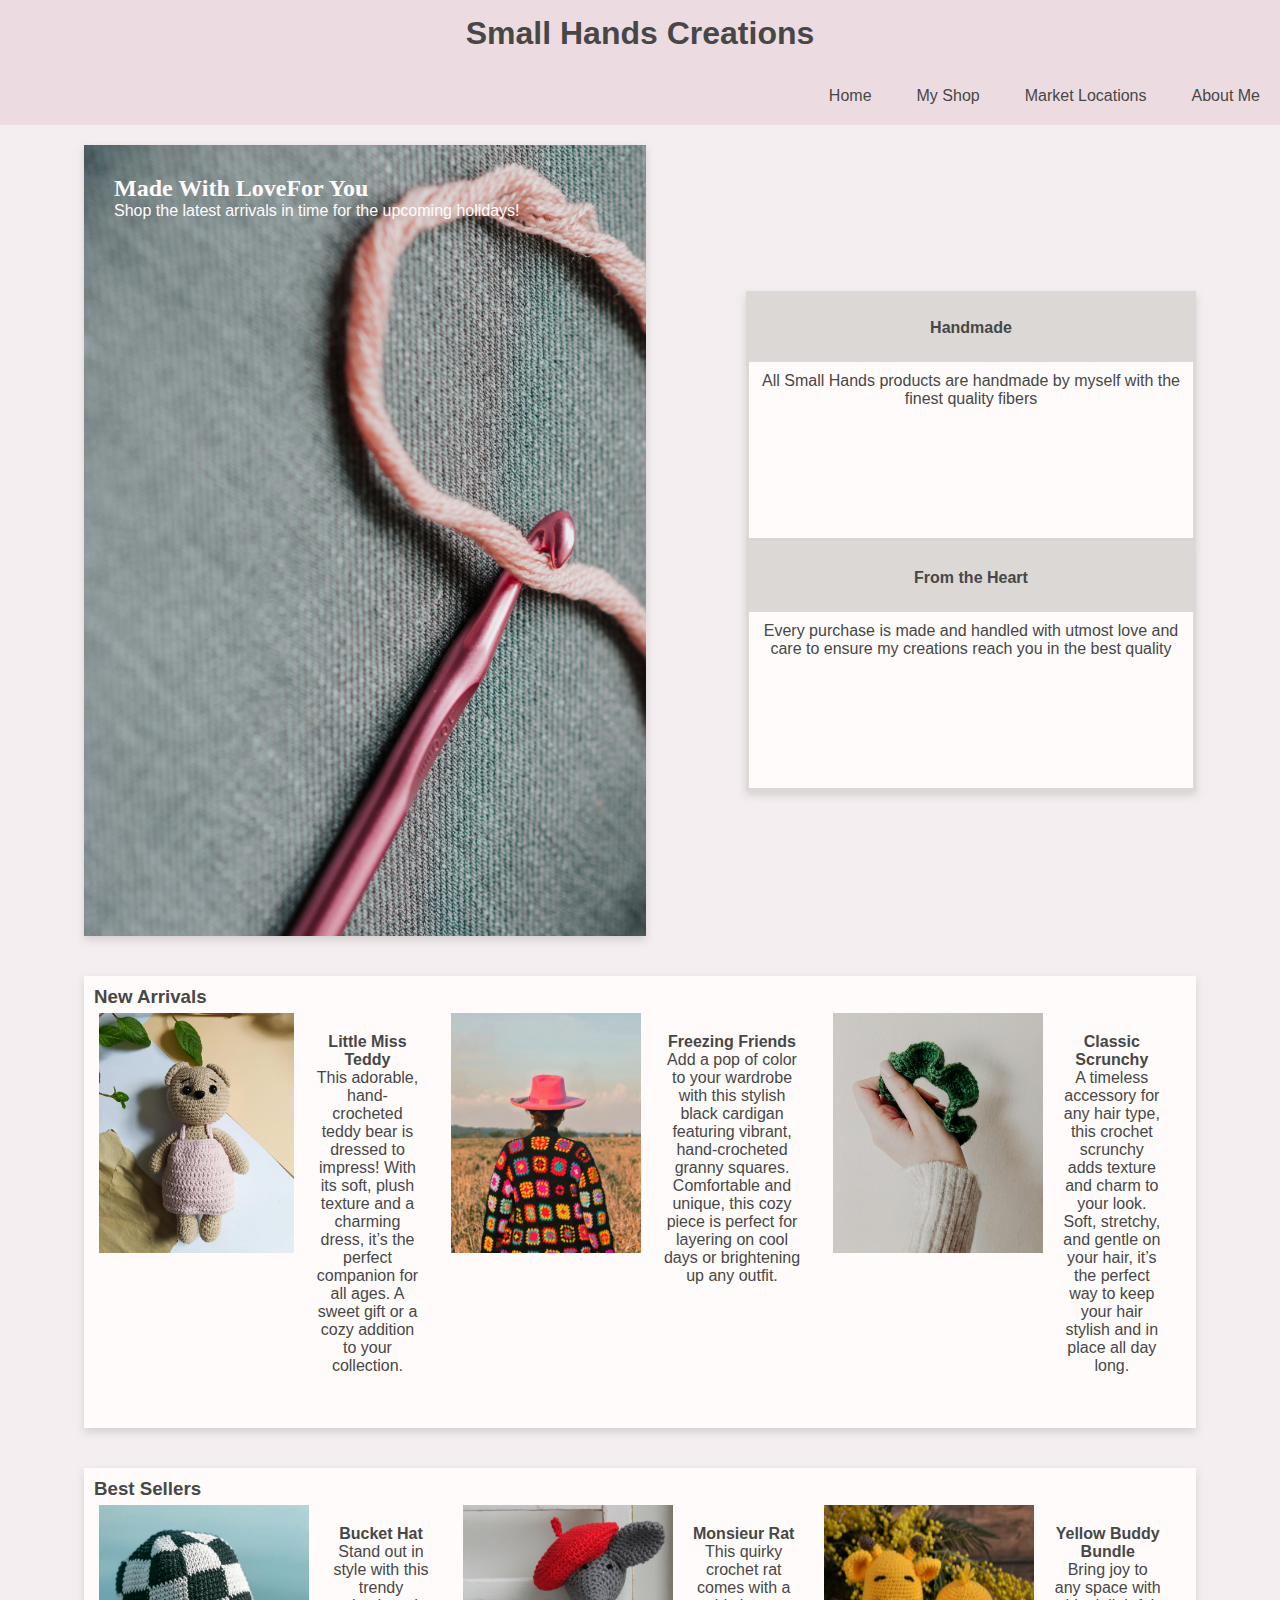
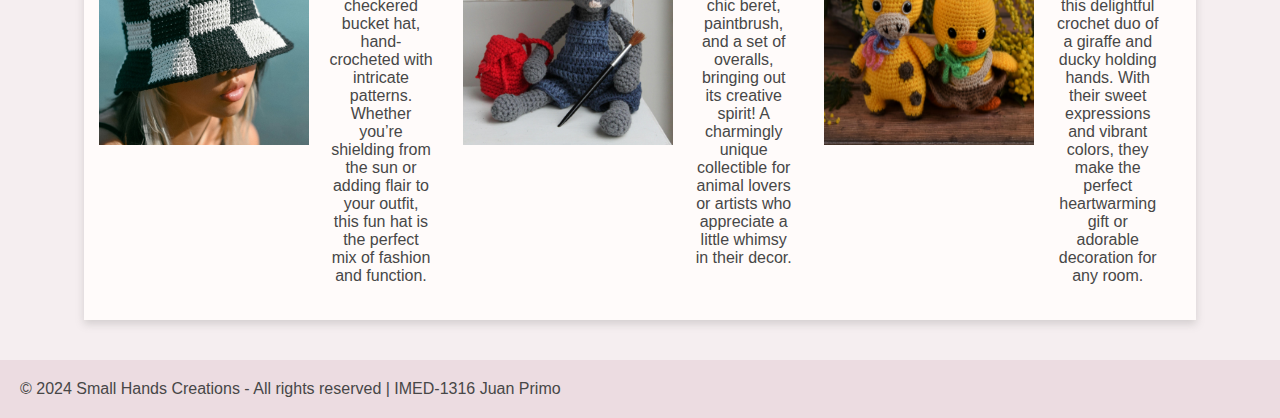
<file: external-project/index.html>
<!DOCTYPE html>
<html lang="en">
<head>
    <meta charset="UTF-8">
    <meta name="viewport" content="width=device-width, initial-scale=1.0">
    <link rel="stylesheet" href="mainstyle.css">
    <!--Rebecca Smallwood 7669953-->
    <title>Small Hands Creations</title>
</head>


<body>
    <header>
        <h1>Small Hands Creations</h1>
    </header>

    <nav>
        <ul>
            <li><a href="index.html">Home</a></li>
            <li><a href="shop.html">My Shop</a></li>
            <li><a href="markets.html">Market Locations</a></li>
            <li><a href="about.html">About Me</a></li>
        </ul>
    </nav>

    <main>
        <section class="main-cover">
            <h2>Made With Love<span>For You</span></h2>
            <p>Shop the latest arrivals in time for the upcoming holidays!</p>
        </section>
         
        <section class="busi-notes">
            <ul>
                <li><span>Handmade</span><span>All Small Hands products are handmade by myself with the finest quality fibers</span></li>
                <li><span>From the Heart</span><span>Every purchase is made and handled with utmost love and care to ensure my creations reach you in the best quality</span></li>
            </ul>
        </section>

         <section class="new-arrivals">
            <h3>New Arrivals</h3>
            <ul>
                <li><img src="product-photos/na-dress-teddy.jpg" alt="dress teddy bear"><span><a href="#">Little Miss Teddy</a><br>This adorable, hand-crocheted teddy bear is dressed to impress! With its soft, plush texture and a charming dress, it’s the perfect companion for all ages. A sweet gift or a cozy addition to your collection.</span></li>
                <li><img src="product-photos/na-colorful-cardigan.jpg" alt="colorful cardigan"><span><a href="#">Freezing Friends</a><br>Add a pop of color to your wardrobe with this stylish black cardigan featuring vibrant, hand-crocheted granny squares. Comfortable and unique, this cozy piece is perfect for layering on cool days or brightening up any outfit.</span></li>
                <li><img src="product-photos/na-scrunchy.jpg" alt="green scrunchy"><span><a href="#">Classic Scrunchy</a><br>A timeless accessory for any hair type, this crochet scrunchy adds texture and charm to your look. Soft, stretchy, and gentle on your hair, it’s the perfect way to keep your hair stylish and in place all day long.</span></li>
            </ul>
         </section>

         <section class="best-sellers">
            <h3>Best Sellers</h3>
            <ul>
                <li><img src="product-photos/bs-bucket-hat.jpg" alt="checkered bucket hat"><span><a href="#">Bucket Hat</a><br>Stand out in style with this trendy checkered bucket hat, hand-crocheted with intricate patterns. Whether you’re shielding from the sun or adding flair to your outfit, this fun hat is the perfect mix of fashion and function.</span></li>
                <li><img src="product-photos/bs-french-rat.jpg" alt="rat with a beret"><span><a href="#">Monsieur Rat</a><br>This quirky crochet rat comes with a chic beret, paintbrush, and a set of overalls, bringing out its creative spirit! A charmingly unique collectible for animal lovers or artists who appreciate a little whimsy in their decor.</span></li>
                <li><img src="product-photos/bs-yellow-buddy-bundle.jpg" alt="giraffe and duck"><span><a href="#">Yellow Buddy Bundle</a><br>Bring joy to any space with this delightful crochet duo of a giraffe and ducky holding hands. With their sweet expressions and vibrant colors, they make the perfect heartwarming gift or adorable decoration for any room.</span></li>
            </ul>
         </section>
    </main>


    <footer>
        <p>&copy; 2024 Small Hands Creations - All rights reserved | IMED-1316 Juan Primo</p>
    </footer>

    
</body>
</html>
</file>
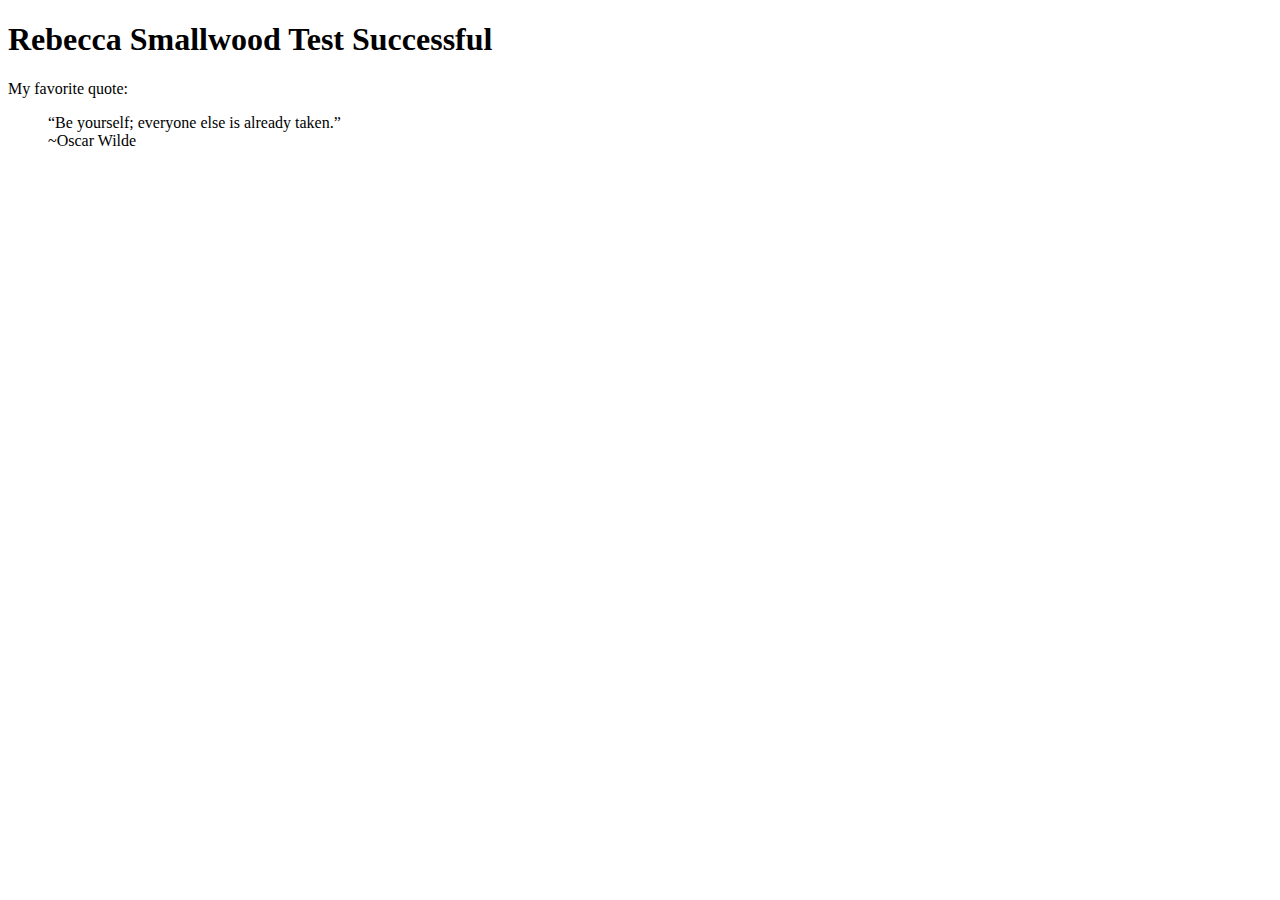
<file: upload-test/index.html>
<!DOCTYPE html>
<html lang="en">
<head>
    <meta charset="UTF-8">
    <meta name="viewport" content="width=device-width, initial-scale=1.0">
    <!--Rebecca Smallwood 7669953-->
    <title>GitHub Test</title>
</head>

<body>
    <header>
        <h1>Rebecca Smallwood Test Successful</h1>
        <p>My favorite quote:</p>
        <blockquote>
            <p>“Be yourself; everyone else is already taken.”<br>~Oscar Wilde</p>
        </blockquote>
    </header>
</body>
</html>
</file>
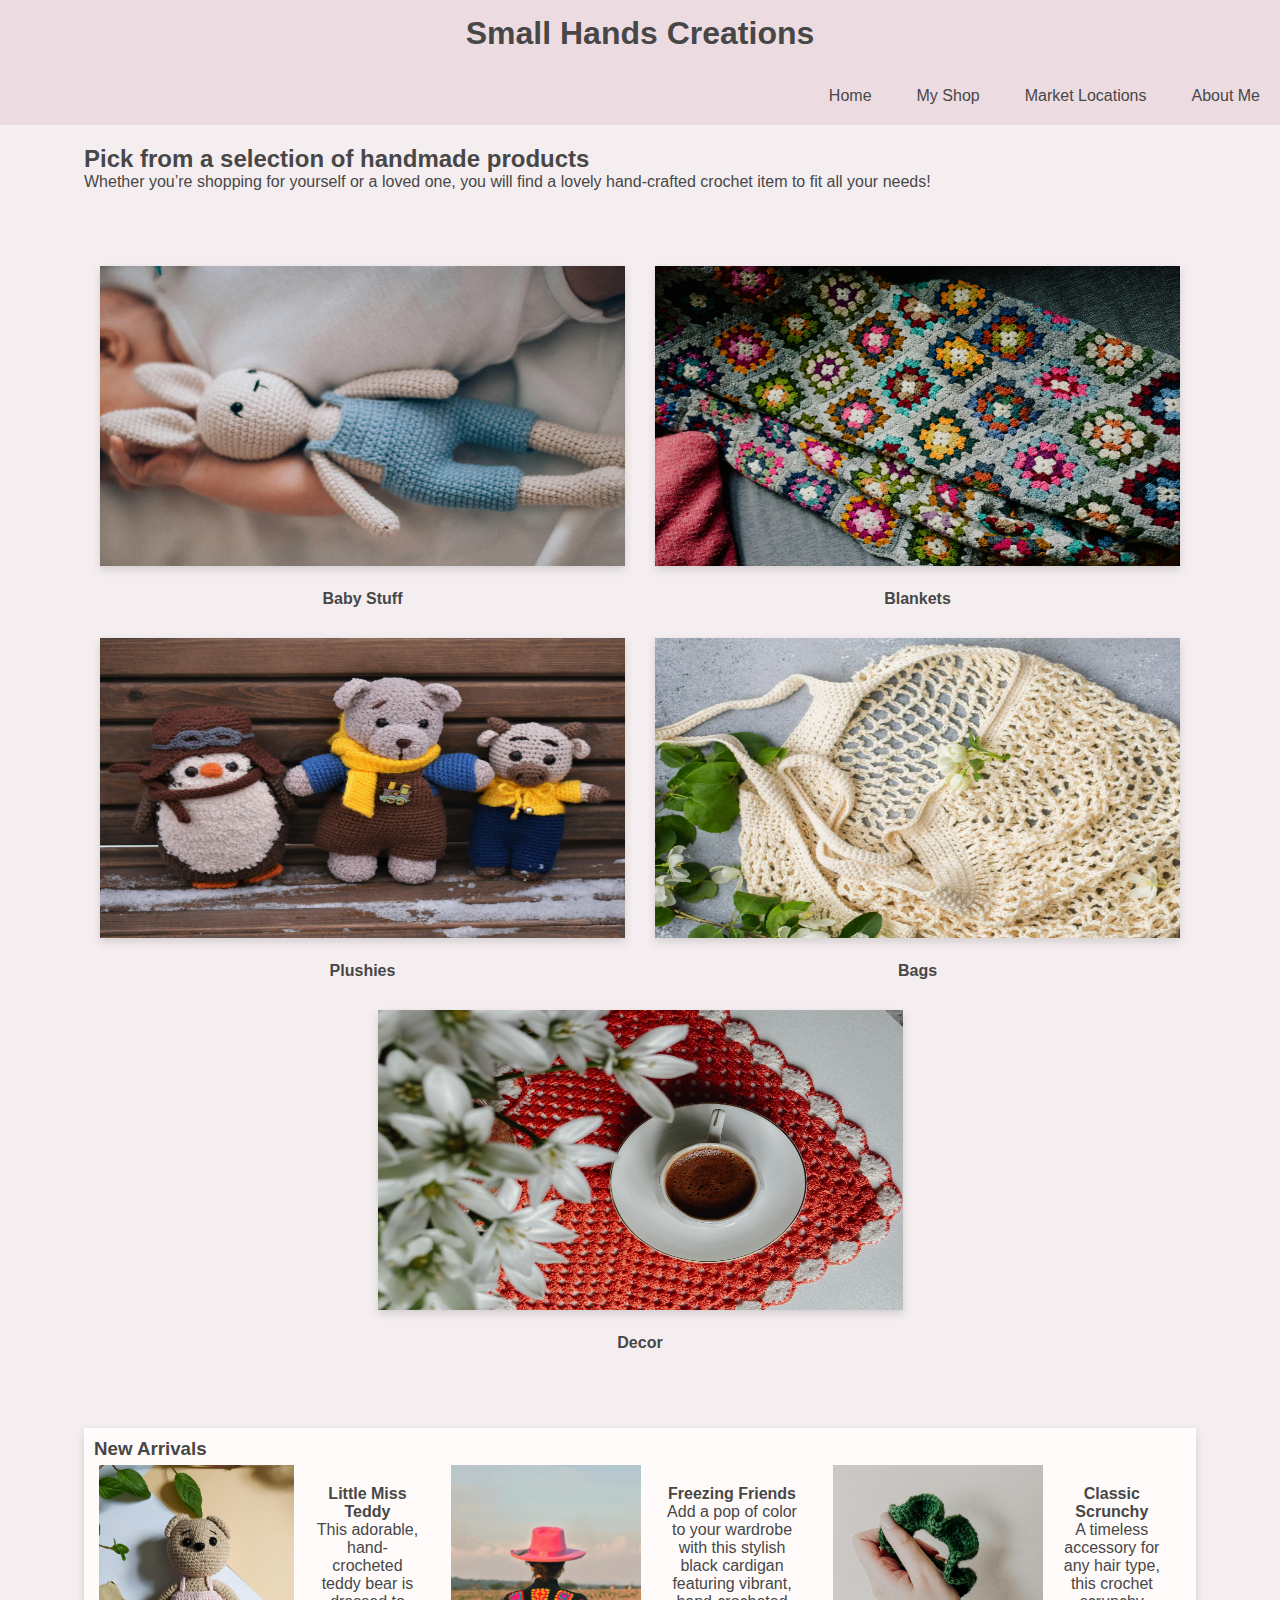
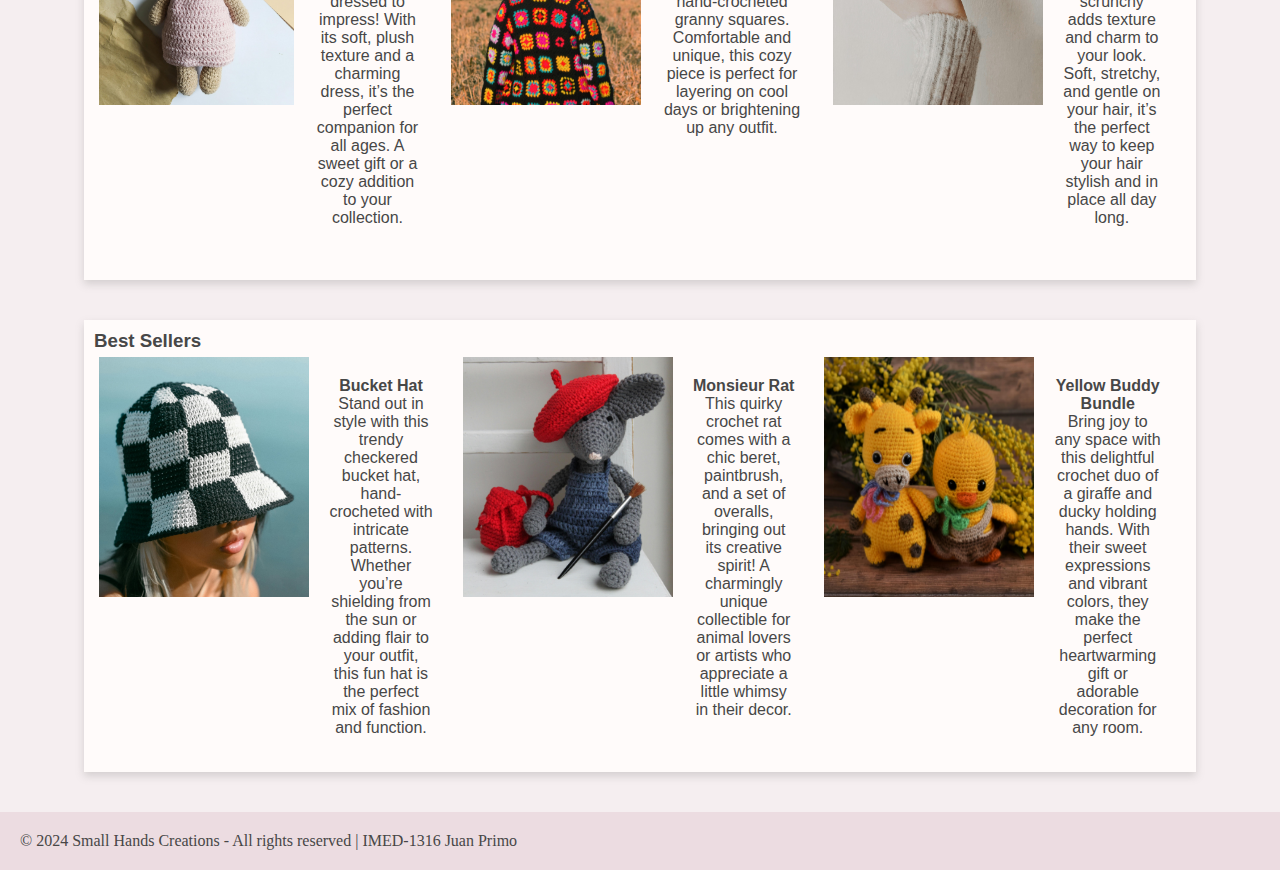
<file: external-project/shop.html>
<!DOCTYPE html>
<html lang="en">
<head>
    <meta charset="UTF-8">
    <meta name="viewport" content="width=device-width, initial-scale=1.0">
    <link rel="stylesheet" href="shopstyle.css">
    <!--Rebecca Smallwood 7669953-->
    <title>Small Hands - Shop Available Creations</title>
</head>


<body>
    <header>
        <h1>Small Hands Creations</h1>
    </header>
    
    <nav>
        <ul>
            <li><a href="index.html">Home</a></li>
            <li><a href="shop.html">My Shop</a></li>
            <li><a href="markets.html">Market Locations</a></li>
            <li><a href="about.html">About Me</a></li>
        </ul>
    </nav>

    <main>
        <section class="categories">
            <h2>Pick from a selection of handmade products</h2>
            <p>Whether you’re shopping for yourself or a loved one, you will find a lovely hand-crafted crochet item to fit all your needs!</p>
            <ul>
                <li><span><img src="product-photos/baby-stuff-category.jpg" alt="baby with bunny plush"></span><span><a href="#">Baby Stuff</a></span></li>
                <li><span><img src="product-photos/blankets-category.jpg" alt="grey blanket with colorful granny squares"></span><span><a href="#">Blankets</a></span></li>
                <li><span><img src="product-photos/plushes-category.jpg" alt="penguin, bearn and moose in winter gear"></span><span><a href="#">Plushies</a></span></li>
                <li><span><img src="product-photos/bags-category.jpg" alt="net produce bag"></span><span><a href="#">Bags</a></span></li>
                <li><span><img src="product-photos/decor-category.jpg" alt="scalloped doily"></span><span><a href="#">Decor</a></span></li>
            </ul>                   
        </section>

        <section class="new-arrivals">
            <h3>New Arrivals</h3>
            <ul>
                <li><img src="product-photos/na-dress-teddy.jpg" alt="dress teddy bear"><span><a href="#">Little Miss Teddy</a><br>This adorable, hand-crocheted teddy bear is dressed to impress! With its soft, plush texture and a charming dress, it’s the perfect companion for all ages. A sweet gift or a cozy addition to your collection.</span></li>
                <li><img src="product-photos/na-colorful-cardigan.jpg" alt="colorful cardigan"><span><a href="#">Freezing Friends</a><br>Add a pop of color to your wardrobe with this stylish black cardigan featuring vibrant, hand-crocheted granny squares. Comfortable and unique, this cozy piece is perfect for layering on cool days or brightening up any outfit.</span></li>
                <li><img src="product-photos/na-scrunchy.jpg" alt="green scrunchy"><span><a href="#">Classic Scrunchy</a><br>A timeless accessory for any hair type, this crochet scrunchy adds texture and charm to your look. Soft, stretchy, and gentle on your hair, it’s the perfect way to keep your hair stylish and in place all day long.</span></li>
            </ul>
         </section>

         <section class="best-sellers">
            <h3>Best Sellers</h3>
            <ul>
                <li><img src="product-photos/bs-bucket-hat.jpg" alt="checkered bucket hat"><span><a href="#">Bucket Hat</a><br>Stand out in style with this trendy checkered bucket hat, hand-crocheted with intricate patterns. Whether you’re shielding from the sun or adding flair to your outfit, this fun hat is the perfect mix of fashion and function.</span></li>
                <li><img src="product-photos/bs-french-rat.jpg" alt="rat with a beret"><span><a href="#">Monsieur Rat</a><br>This quirky crochet rat comes with a chic beret, paintbrush, and a set of overalls, bringing out its creative spirit! A charmingly unique collectible for animal lovers or artists who appreciate a little whimsy in their decor.</span></li>
                <li><img src="product-photos/bs-yellow-buddy-bundle.jpg" alt="giraffe and duck"><span><a href="#">Yellow Buddy Bundle</a><br>Bring joy to any space with this delightful crochet duo of a giraffe and ducky holding hands. With their sweet expressions and vibrant colors, they make the perfect heartwarming gift or adorable decoration for any room.</span></li>
            </ul>
         </section>
    </main>


    <footer>
        <p>&copy; 2024 Small Hands Creations - All rights reserved | IMED-1316 Juan Primo</p>
    </footer>

    
</body>
</html>
</file>
<file: external-project/mainstyle.css>
/* 
font-family: "Pacifico", cursive
font-family: "Ribeye", serif;
font-family: "Quicksand", sans-serif; 

#eee1e5
*/

* {
    box-sizing: border-box;
    margin: 0;
    padding: 0;
}

/* #####################
        HEADER/NAV
   ##################### */
header {
    background: #ecdce1;
    font-family: "Quicksand", sans-serif; 
}

header h1 {
    padding: 15px;
    text-align: center;
}

nav ul {
    background: #ecdce1;
    text-align: center;
    list-style-type: none;
    display: flex;
    justify-content: flex-end;
    padding: 10px;
    font-family: "Quicksand", sans-serif;
}

nav a {
    text-decoration: none;
    padding: 10px;
    display: block;
    margin-left: 25px;
    color: #474747;
}

nav a:hover {
    font-weight: 600;
    font-size: 18px;
}

/* #####################
           MAIN
   ##################### */
body {
    background-color: #f5eef0;
    margin: 0;
    font-family: "Quicksand", sans-serif; 
    color: #474747;
}

main {
    display: grid;
    grid-template-columns: 8fr 4fr;
    grid-template-rows: 3.5fr 2fr 2fr;
    grid-template-areas: 
    "cover notes"
    "new new"
    "best best" ;
    gap: 40px 40px;
    padding: 20px;
    width: 90%;
    margin: 0 auto;
    background-color: #f5eef0;
}

/* #####################
        MAIN COVER
   ##################### */
.main-cover {
    grid-area: cover;
    background-color: #e7dddd;
    background-image: url(pics/cover2.jpg);
    background-size: cover;
    background-repeat: no-repeat;
    /* background-position: 35% 50%; */
    color: #fffbfa;
    font-family: "Quicksand", sans-serif; ;
    padding: 30px;
    box-shadow: 0 4px 8px rgba(136, 135, 134, 0.3);
}

.main-cover img {
    width: 100%;
}

.main-cover h2 {
    font-family: "Ribeye", serif;
}

/* #####################
       BUSINESS NOTES
   ##################### */
.busi-notes {
    grid-area: notes;
    display: flex;
    flex-direction: column;
    justify-content: center;
}

.busi-notes ul {
    list-style-type: none;
    margin-left: 60px;
}

.busi-notes li {
    display: inline-block;
    width: 450px;
    height: 250px;
    box-shadow: 0 4px 8px rgba(136, 135, 134, 0.3);
    border: rgba(136, 135, 134, 0.3) 3px solid;
    background: #fffbfa;
}

.busi-notes ul span {
    display: block;
    padding: 10px;
    text-align: center;
}

.busi-notes ul li span:nth-of-type(1) {
    background-color: rgba(136, 135, 134, 0.3);
    font-weight: 800;
    padding: 25px;
}

/* #####################
        NEW ARRIVALS
   ##################### */
.new-arrivals {
    grid-area: new;
    background: #fffbfa;
    padding: 10px;
    box-shadow: 0 4px 8px rgba(136, 135, 134, 0.3);
    color: #474747;
}

.new-arrivals ul {
    list-style-type: none;
    display: flex;
    justify-content: space-between;
}

.new-arrivals li {
    display: flex;
    margin: 5px;
}

.new-arrivals ul span {
    display: block;
    padding: 10px;
    text-align: center;
    margin: 10px;
}

.new-arrivals p {
    margin-top: 20px;
}

.new-arrivals img {
    height: 240px;
    width: 210px;
}

.new-arrivals a {
    text-decoration: none;
    color: #474747;
    font-weight: 600;
}

.new-arrivals a:hover {
    font-weight: 600;
    font-size: 18px;
}

/* #####################
        BEST SELLERS
   ##################### */
.best-sellers {
    grid-area: best;
    background-color: #e4ceb5;
    background: #fffbfa;
    padding: 10px;
    box-shadow: 0 4px 8px rgba(136, 135, 134, 0.3);
    color: #474747;
}

.best-sellers ul {
    list-style-type: none;
    display: flex;
    justify-content: space-between;
}

.best-sellers li {
    display: flex;
    margin: 5px;
}

.best-sellers ul span {
    display: block;
    padding: 10px;
    text-align: center;
    margin: 10px;
}

.best-sellers p {
    margin-top: 20px;
}

.best-sellers img {
    height: 240px;
    width: 210px;
}

.best-sellers a {
    text-decoration: none;
    color: #474747;
    font-weight: 600;
}

.best-sellers a:hover {
    font-weight: 600;
    font-size: 18px;
}

/* #####################
          FOOTER
   ##################### */
footer {
    background: #ecdce1;
    padding: 20px;
    margin-top: 20px;
    color: #474747;
}
</file>
<file: external-project/shopstyle.css>
/* 
font-family: "Pacifico", cursive
font-family: "Ribeye", serif;
font-family: "Quicksand", sans-serif; 

#eee1e5
*/

* {
    box-sizing: border-box;
    margin: 0;
    padding: 0;
}

/* #####################
        HEADER/NAV
   ##################### */
header {
    background: #ecdce1;
    font-family: "Quicksand", sans-serif; 
}

header h1 {
    padding: 15px;
    text-align: center;
    color: #474747;
}

nav ul {
    background: #ecdce1;
    text-align: center;
    list-style-type: none;
    display: flex;
    justify-content: flex-end;
    padding: 10px;
    font-family: "Quicksand", sans-serif;
}

nav a {
    text-decoration: none;
    padding: 10px;
    display: block;
    margin-left: 25px;
    color: #474747;
}

nav a:hover {
    font-weight: 600;
    font-size: 18px;
}

/* #####################
           MAIN
   ##################### */
body {
    background-color: #f5eef0;
    margin: 0;
    color: #474747;
}

main {
    display: grid;
    grid-template-rows: 5.5fr 2fr 2fr;
    grid-template-areas: 
    "cat cat"
    "new new"
    "best best" ;
    gap: 40px 40px;
    padding: 20px;
    width: 90%;
    margin: 0 auto;
    background-color: #f5eef0;
    font-family: "Quicksand", sans-serif; 
}

/* #####################
         CATEGORIES
   ##################### */
   .categories {
    grid-area: cat;
}

.categories ul {
    list-style-type: none;
    display: flex;
    flex-flow: row wrap;
    justify-content: center;
    margin-top: 60px;
}

.categories img {
    height: 300px;
    width: 525px;
    background: #b6aaaa;
    box-shadow: 0 4px 8px rgba(136, 135, 134, 0.3);
}

.categories li {
    margin: 5px;
    display: inline-block;
}

.categories ul span {
    display: block;
    padding: 10px;
    text-align: center;
}

.categories a {
    font-weight: 600;
    color: #474747;
    text-decoration: none;
}

.categories a:hover {
    font-weight: 600;
    font-size: 18px;
}

/* #####################
        NEW ARRIVALS
   ##################### */
.new-arrivals {
    grid-area: new;
    background: #fffbfa;
    padding: 10px;
    box-shadow: 0 4px 8px rgba(136, 135, 134, 0.3);
    color: #474747;
}

.new-arrivals ul {
    list-style-type: none;
    display: flex;
    justify-content: space-between;
}

.new-arrivals li {
    display: flex;
    margin: 5px;
}

.new-arrivals ul span {
    display: block;
    padding: 10px;
    text-align: center;
    margin: 10px;
}

.new-arrivals p {
    margin-top: 20px;
}

.new-arrivals img {
    height: 240px;
    width: 210px;
}

.new-arrivals a {
    text-decoration: none;
    color: #474747;
    font-weight: 600;
}

.new-arrivals a:hover {
    font-weight: 700;
    font-size: 18px;
}

/* #####################
        BEST SELLERS
   ##################### */
.best-sellers {
    grid-area: best;
    background-color: #e4ceb5;
    background: #fffbfa;
    padding: 10px;
    box-shadow: 0 4px 8px rgba(136, 135, 134, 0.3);
    color: #474747;
}

.best-sellers ul {
    list-style-type: none;
    display: flex;
    justify-content: space-between;
}

.best-sellers li {
    display: flex;
    margin: 5px;
}

.best-sellers ul span {
    display: block;
    padding: 10px;
    text-align: center;
    margin: 10px;
}

.best-sellers p {
    margin-top: 20px;
}

.best-sellers img {
    height: 240px;
    width: 210px;
}

.best-sellers a {
    text-decoration: none;
    color: #474747;
    font-weight: 600;
}

.best-sellers a:hover {
    font-weight: 700;
    font-size: 18px;
}


/* #####################
          FOOTER
   ##################### */
footer {
    background: #ecdce1;
    padding: 20px;
    margin-top: 20px;
    color: #474747;
}
</file>
